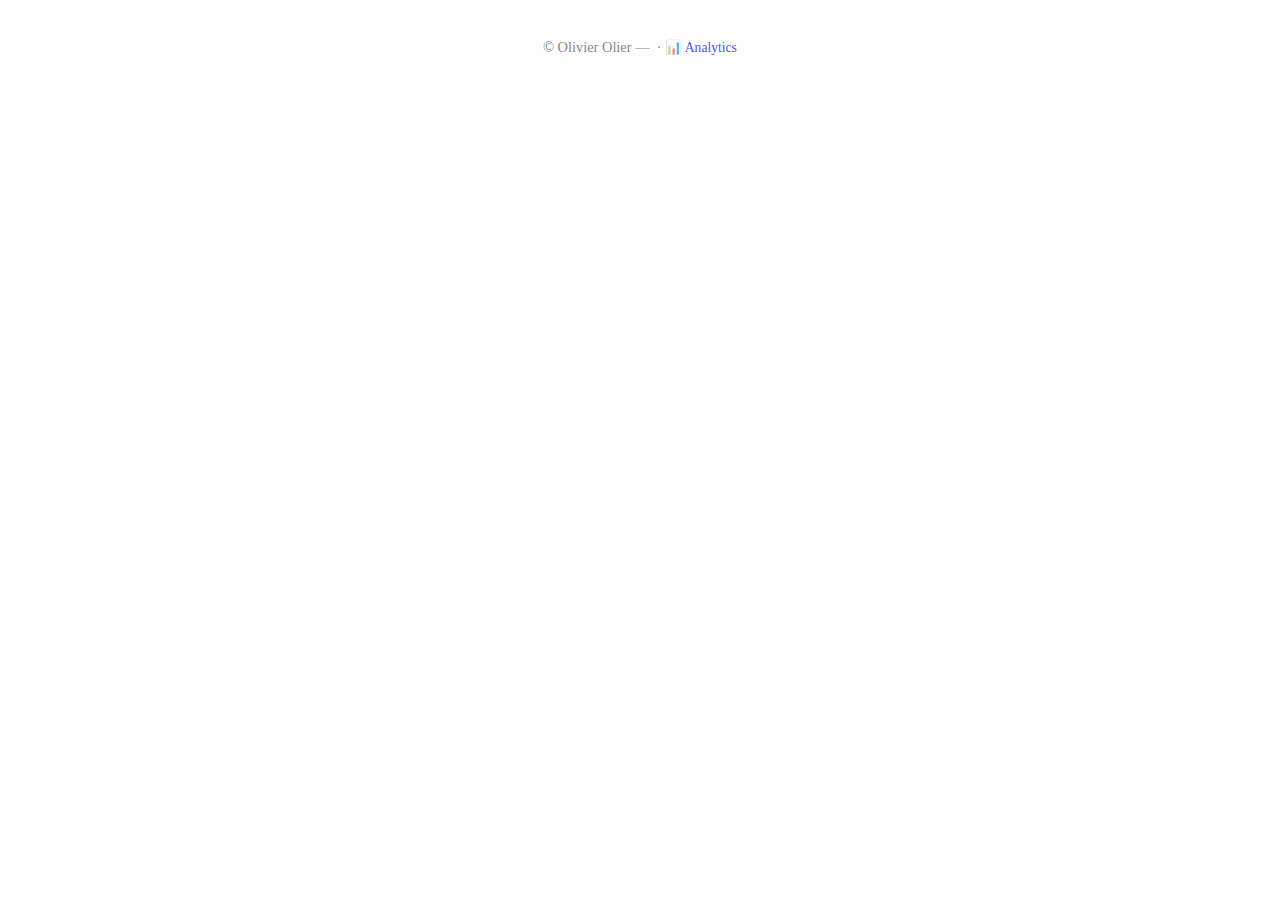
<file: site_olivier_olier_with_loading/index.html>
<!DOCTYPE html>

<title>Olivier Olier</title><html><head><style>.audio-loading{display:none;font-size:0.85rem;color:#aaa;margin-left:8px}</style></head><body><footer style="text-align:center; padding:1rem; font-size:0.9rem; color:#888; border-top:1px solid rgba(255,255,255,.08)"><p>© Olivier Olier — 
 · <a href="https://dash.cloudflare.com/web-analytics" rel="noopener" style="font-size:0.85rem; opacity:0.7; text-decoration:none" target="_blank">📊 Analytics</a>
</p></footer><script>
(function(){
  const css = '.audio-loading{display:none;font-size:0.85rem;color:#aaa;margin-left:8px}';
  if (!document.querySelector('style[data-audio-loading]')) {
    const st = document.createElement('style'); st.setAttribute('data-audio-loading',''); st.textContent = css; document.head.appendChild(st);
  }
  document.querySelectorAll('audio').forEach(a=>{
    let hint = document.createElement('span'); hint.className='audio-loading'; hint.textContent='chargement…';
    a.insertAdjacentElement('afterend', hint);
    const show=()=>hint.style.display='inline'; const hide=()=>hint.style.display='none';
    a.addEventListener('waiting', show); a.addEventListener('stalled', show); a.addEventListener('seeking', show);
    a.addEventListener('playing', hide); a.addEventListener('canplay', hide); a.addEventListener('canplaythrough', hide);
    a.addEventListener('pause', hide); a.addEventListener('error', hide);
  });
})();</script></body></html>
</file>
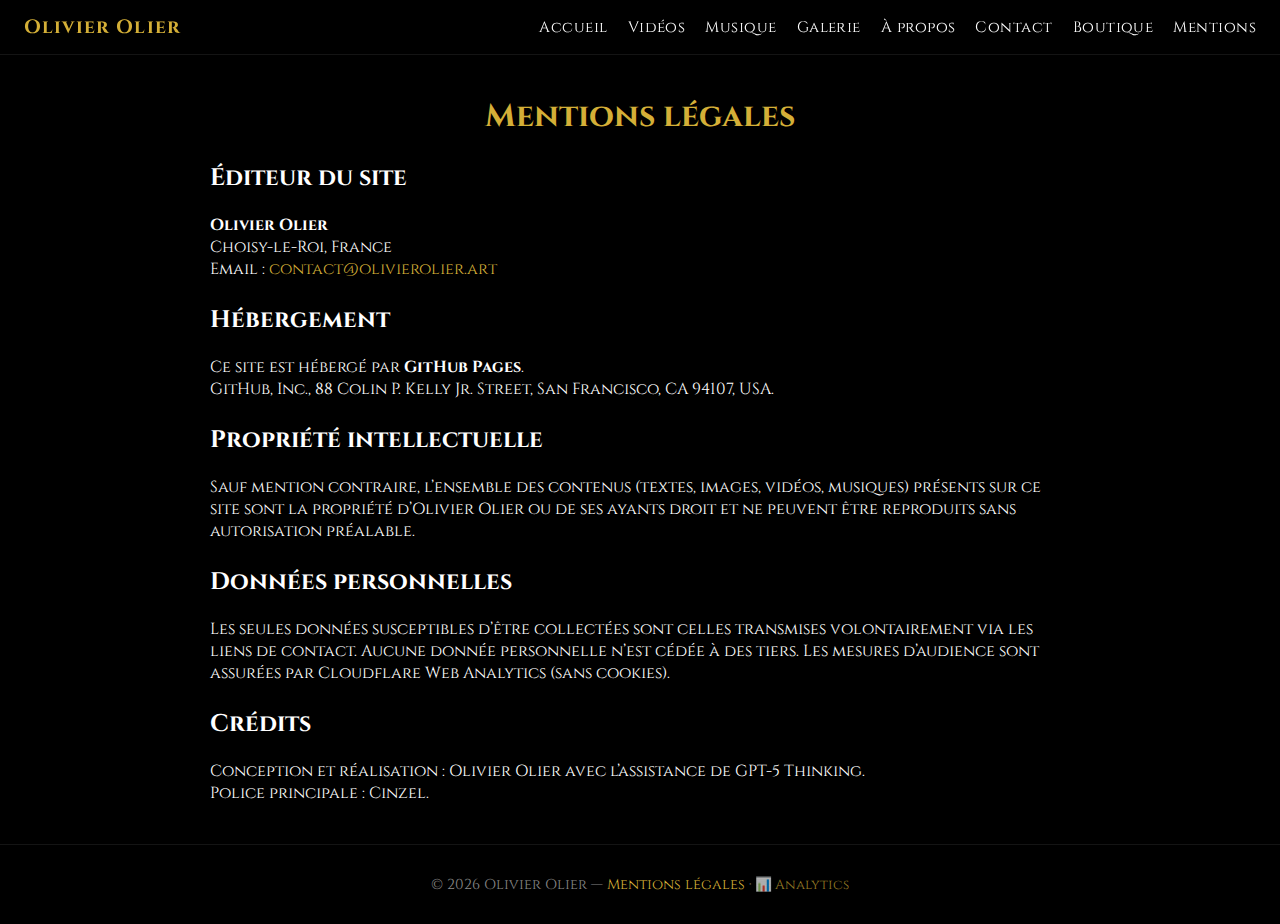
<file: mentions.html>
<!DOCTYPE html>
<html lang="fr">
<head>
  <meta charset="UTF-8" />
  <meta name="viewport" content="width=device-width, initial-scale=1.0"/>
  <title>Mentions légales — Olivier Olier</title>
  <link href="https://fonts.googleapis.com/css2?family=Cinzel:wght@400;700&display=swap" rel="stylesheet">
  <style>
    :root{ --gold:#d4af37; --bg:#000; --text:#fff; --muted:#bbb; }
    *{box-sizing:border-box}
    html,body{margin:0;padding:0;background:var(--bg);color:var(--text);font-family:'Cinzel',serif}
    a{color:var(--gold);text-decoration:none}
    a:hover{text-decoration:underline}
    .topbar{ position:sticky;top:0;left:0;right:0;z-index:1000; display:flex;align-items:center;justify-content:space-between;
      padding:14px 24px;background:rgba(0,0,0,.55);backdrop-filter:blur(6px); border-bottom:1px solid rgba(255,255,255,.08);}
    .brand{font-size:1.2rem;margin:0;letter-spacing:.06em}
    nav a{ color:#fff;text-decoration:none;margin-left:16px;transition:color .25s ease,text-shadow .25s ease;
      font-size:.95rem;letter-spacing:.03em; }
    nav a:hover{color:var(--gold);text-shadow:0 0 8px rgba(212,175,55,.6)}
    main{max-width:900px;margin:40px auto;padding:0 20px}
    h1{color:var(--gold);text-align:center}
    section{margin:24px 0}
    footer{ text-align:center; padding:1rem; font-size:0.9rem; color:#888; border-top:1px solid rgba(255,255,255,.08) }
    footer a{ color: var(--gold); text-decoration: none }
  </style>
</head>
<body>
  <div class="topbar">
    <h1 class="brand">Olivier Olier</h1>
    <nav>
      <a href="/">Accueil</a>
      <a href="/#videos">Vidéos</a>
      <a href="/#sons">Musique</a>
      <a href="/#visions">Galerie</a>
      <a href="/#bio">À propos</a>
      <a href="/#contact">Contact</a>
      <a href="/#shop">Boutique</a>
      <a href="/mentions.html">Mentions</a>
    </nav>
  </div>

  <main>
    <h1>Mentions légales</h1>

    <section>
      <h2>Éditeur du site</h2>
      <p><strong>Olivier Olier</strong><br>
      Choisy-le-Roi, France<br>
      Email : <a href="mailto:contact@olivierolier.art">contact@olivierolier.art</a></p>
    </section>

    <section>
      <h2>Hébergement</h2>
      <p>Ce site est hébergé par <strong>GitHub Pages</strong>.<br>
      GitHub, Inc., 88 Colin P. Kelly Jr. Street, San Francisco, CA 94107, USA.</p>
    </section>

    <section>
      <h2>Propriété intellectuelle</h2>
      <p>Sauf mention contraire, l’ensemble des contenus (textes, images, vidéos, musiques) présents sur ce site sont la propriété d’Olivier Olier ou de ses ayants droit et ne peuvent être reproduits sans autorisation préalable.</p>
    </section>

    <section>
      <h2>Données personnelles</h2>
      <p>Les seules données susceptibles d’être collectées sont celles transmises volontairement via les liens de contact. Aucune donnée personnelle n’est cédée à des tiers. Les mesures d’audience sont assurées par Cloudflare Web Analytics (sans cookies).</p>
    </section>

    <section>
      <h2>Crédits</h2>
      <p>Conception et réalisation : Olivier Olier avec l’assistance de GPT-5 Thinking.<br>
      Police principale : Cinzel.</p>
    </section>
  </main>

  <footer>
    <p>&copy; <span id="year"></span> Olivier Olier — <a href="/mentions.html">Mentions légales</a>&nbsp;·&nbsp;<a href="https://dash.cloudflare.com/web-analytics" target="_blank" rel="noopener" style="font-size:0.85rem; opacity:0.7; text-decoration:none">📊 Analytics</a></p>
  </footer>

  <script>
    document.getElementById('year').textContent = new Date().getFullYear();
  </script>
  <script defer src="https://static.cloudflareinsights.com/beacon.min.js" data-cf-beacon='{"token": "0f3a3e4bd4c34a08be71286a65fc2fb5"}'></script>
</body>
</html>
</file>
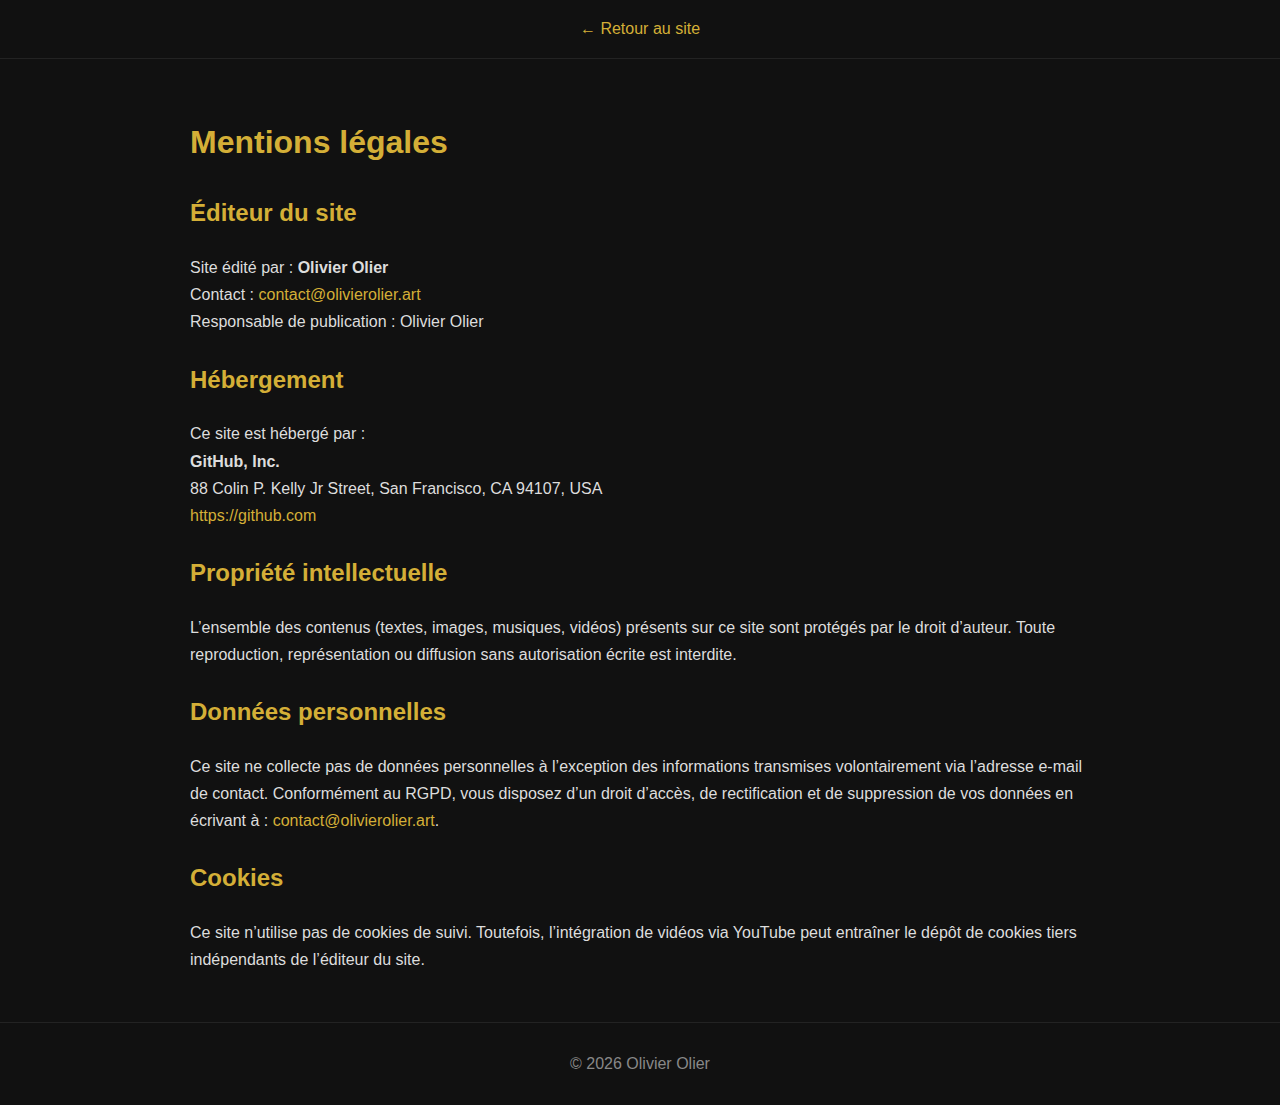
<file: site_olivier_olier_with_loading/mentions.html>
<!DOCTYPE html>
<html lang="fr">
<head>
  <meta charset="UTF-8">
  <title>Mentions légales - Olivier Olier</title>
  <meta name="viewport" content="width=device-width, initial-scale=1.0">
  <style>
    :root { --bg:#111; --text:#ddd; --accent:#d4af37; }
    html,body { margin:0; padding:0; background:var(--bg); color:var(--text); font-family: Arial, sans-serif; }
    .wrap { max-width: 900px; margin: 0 auto; padding: 2rem 1.25rem; line-height: 1.7; }
    h1, h2 { color: var(--accent); margin-top: 1.5rem; }
    a { color: var(--accent); text-decoration: none; }
    a:hover { text-decoration: underline; }
    header { text-align:center; padding: 1.25rem 1rem; border-bottom: 1px solid rgba(255,255,255,.08); }
    header a { color: var(--accent); }
    footer { text-align:center; padding:1rem; color:#888; border-top:1px solid rgba(255,255,255,.08) }
  </style>
</head>
<body>
  <header>
    <a href="index.html">← Retour au site</a>
  </header>
  <main class="wrap">
    <h1>Mentions légales</h1>

    <h2>Éditeur du site</h2>
    <p>
      Site édité par : <strong>Olivier Olier</strong><br>
      Contact : <a href="mailto:contact@olivierolier.art">contact@olivierolier.art</a><br>
      Responsable de publication : Olivier Olier
    </p>

    <h2>Hébergement</h2>
    <p>
      Ce site est hébergé par :<br>
      <strong>GitHub, Inc.</strong><br>
      88 Colin P. Kelly Jr Street, San Francisco, CA 94107, USA<br>
      <a href="https://github.com" rel="noopener" target="_blank">https://github.com</a>
    </p>

    <h2>Propriété intellectuelle</h2>
    <p>
      L’ensemble des contenus (textes, images, musiques, vidéos) présents sur ce site sont protégés par le droit d’auteur.
      Toute reproduction, représentation ou diffusion sans autorisation écrite est interdite.
    </p>

    <h2>Données personnelles</h2>
    <p>
      Ce site ne collecte pas de données personnelles à l’exception des informations transmises volontairement via l’adresse e‑mail de contact.
      Conformément au RGPD, vous disposez d’un droit d’accès, de rectification et de suppression de vos données en écrivant à :
      <a href="mailto:contact@olivierolier.art">contact@olivierolier.art</a>.
    </p>

    <h2>Cookies</h2>
    <p>
      Ce site n’utilise pas de cookies de suivi. Toutefois, l’intégration de vidéos via YouTube peut entraîner le dépôt de cookies tiers indépendants de l’éditeur du site.
    </p>
  </main>
  <footer>
    <p>&copy; <span id="year"></span> Olivier Olier</p>
  </footer>
  <script>document.getElementById('year').textContent = new Date().getFullYear();</script>
</body>
</html>
</file>
